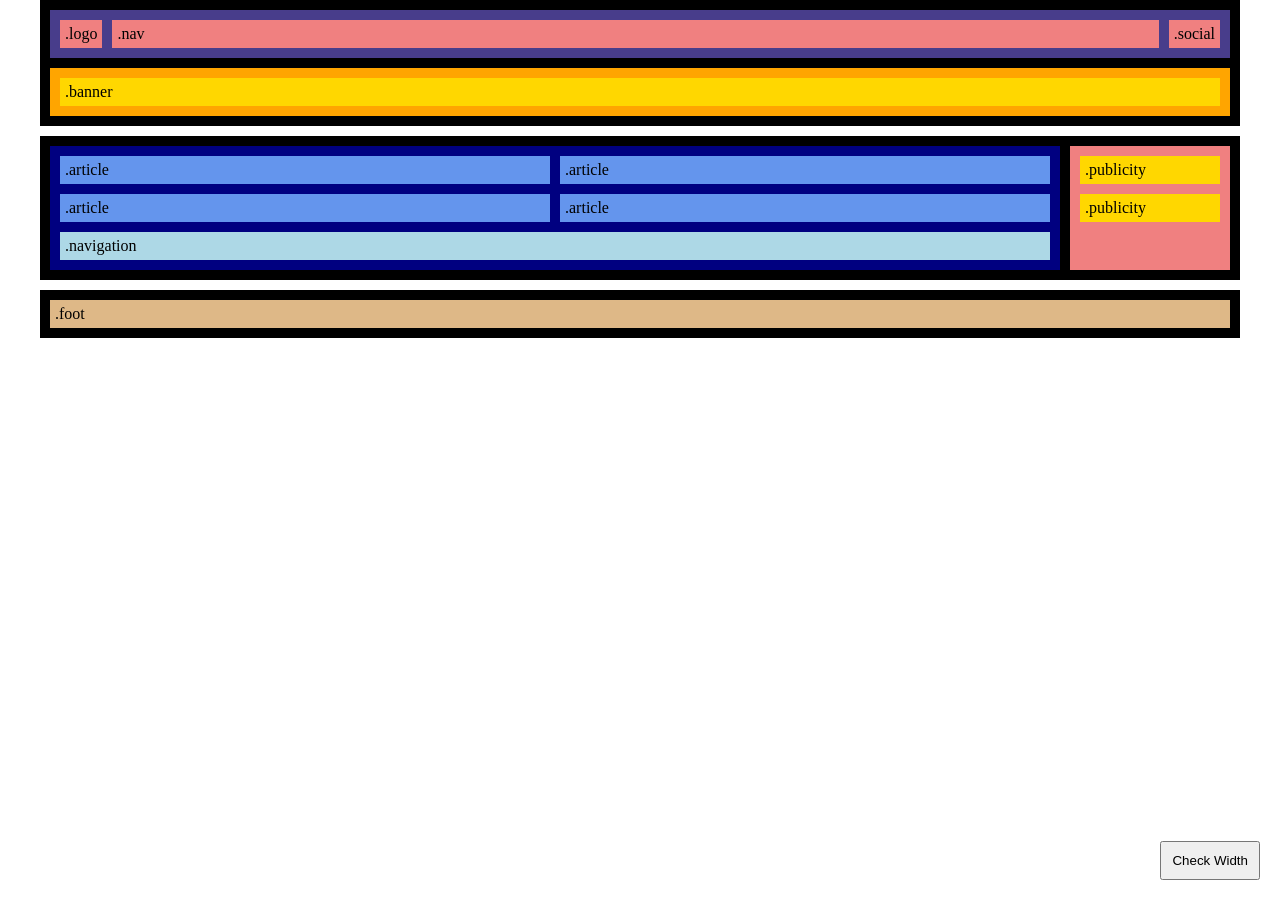
<file: nivell_1/exercici_1/index.html>
<!DOCTYPE html>
<html lang="en">
<head>
  <meta charset="UTF-8">
  <meta name="viewport" content="width=device-width,initial-scale=1.0">
  <title>S1.T1.N1.E1</title>
  <link rel="stylesheet" href="style.css">
</head>
<body>
  <header>
    <div id="div1">
      <div class="logo">.logo</div>
      <div class="nav">.nav</div>
      <div class="social">.social</div>
    </div>
    <div id="div2">
      <div class="banner">.banner</div>
    </div>
  </header>
  <main>
    <div id="div3">
      <div class="article">.article</div>
      <div class="article">.article</div>
      <div class="article">.article</div>
      <div class="article">.article</div>
      <div class="navigation">.navigation</div>
    </div>
    <div id="div4">
      <div class="publicity">.publicity</div>
      <div class="publicity">.publicity</div>
    </div>
  </main>
  <footer>
    <div class="foot">.foot</div>
  </footer>
  <button id="check-width-btn" style="position: fixed; bottom: 20px; right: 20px; z-index: 1000; padding: 10px; cursor: pointer;">
    Check Width
  </button>
  <script>
    document.getElementById('check-width-btn').onclick = function() {
      const width = window.innerWidth;
      alert("window.innerWidth is " + width + "px");
    };
  </script>
</body>
</html>
</file>
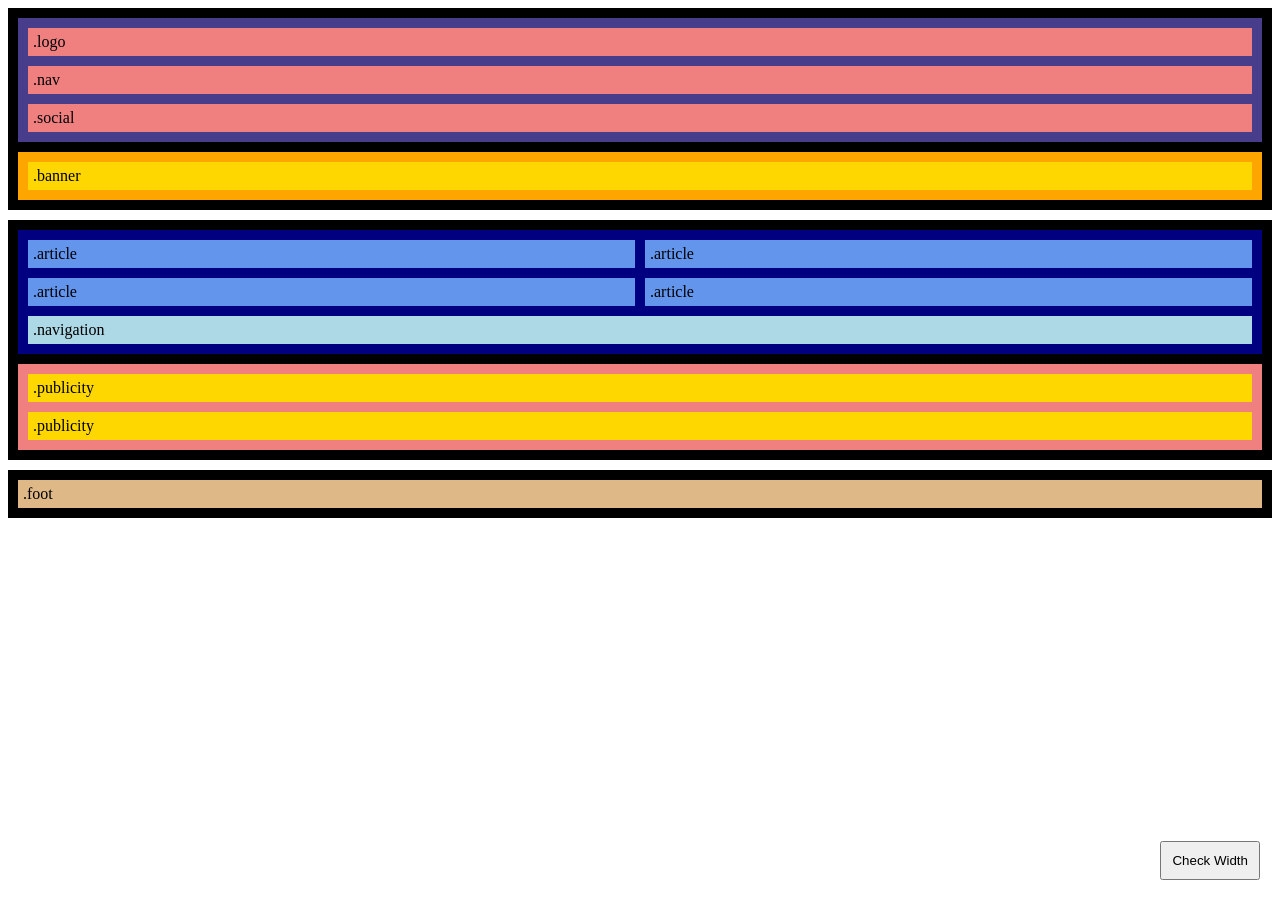
<file: nivell_1/exercici_2/index.html>
<!DOCTYPE html>
<html lang="en">
<head>
  <meta charset="UTF-8">
  <meta name="viewport" content="width=device-width,initial-scale=1.0">
  <title>S1.T1.N1.E2</title>
  <link rel="stylesheet" href="style.css">
</head>
<body>
  <header>
    <div id="div1">
      <div class="logo">.logo</div>
      <div class="nav">.nav</div>
      <div class="social">.social</div>
    </div>
    <div id="div2">
      <div class="banner">.banner</div>
    </div>
  </header>
  <main>
    <div id="div3">
      <div class="article">.article</div>
      <div class="article">.article</div>
      <div class="article">.article</div>
      <div class="article">.article</div>
      <div class="navigation">.navigation</div>
    </div>
    <div id="div4">
      <div class="publicity">.publicity</div>
      <div class="publicity">.publicity</div>
    </div>
  </main>
  <footer>
    <div class="foot">.foot</div>
  </footer>
  <button id="check-width-btn" style="position: fixed; bottom: 20px; right: 20px; z-index: 1000; padding: 10px; cursor: pointer;">
    Check Width
  </button>
  <script>
    document.getElementById('check-width-btn').onclick = function() {
      const width = window.innerWidth;
      alert("window.innerWidth is " + width + "px");
    };
  </script>
</body>
</html>
</file>
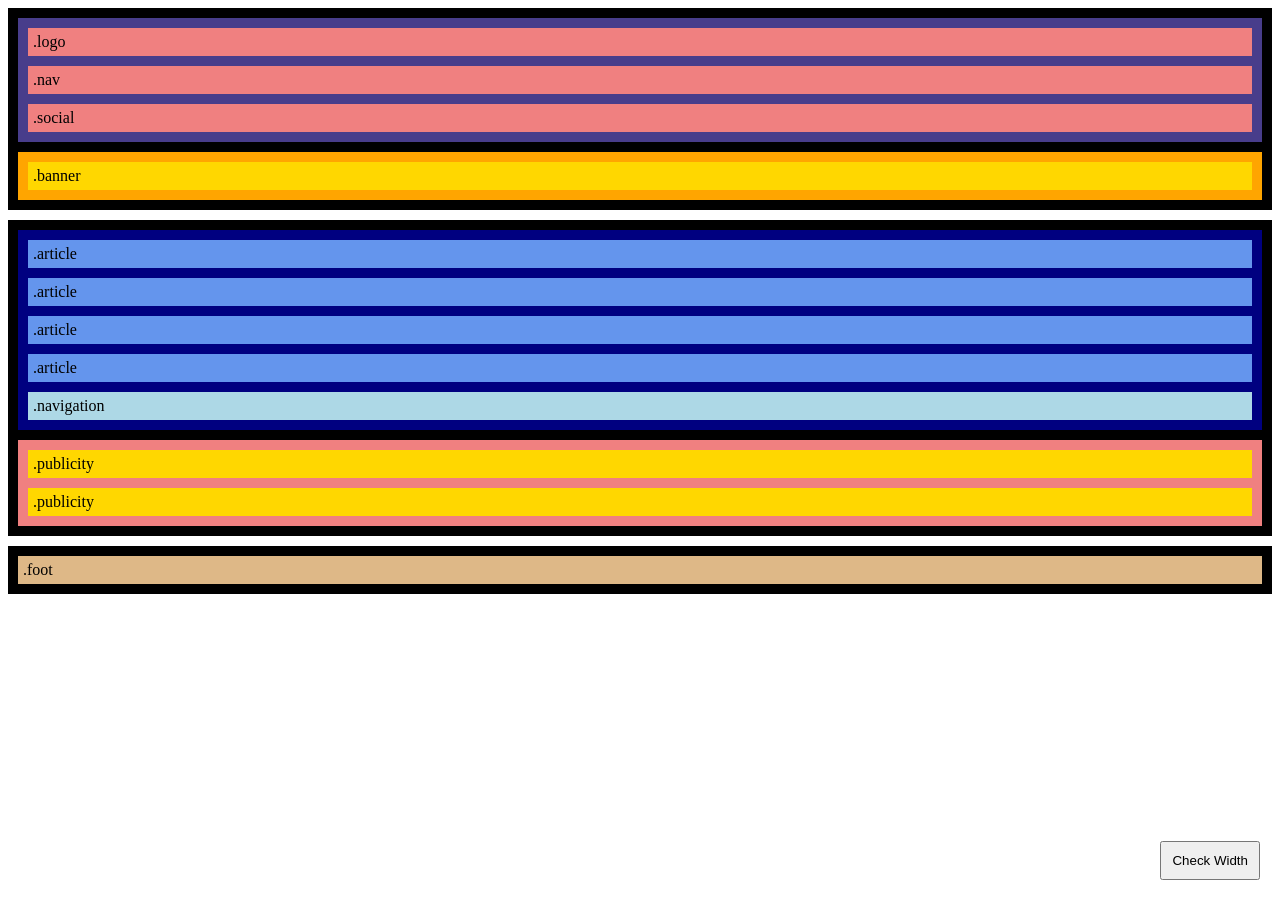
<file: nivell_1/exercici_3/index.html>
<!DOCTYPE html>
<html lang="en">
<head>
  <meta charset="UTF-8">
  <meta name="viewport" content="width=device-width,initial-scale=1.0">
  <title>S1.T1.N1.E3</title>
  <link rel="stylesheet" href="style.css">
</head>
<body>
  <header>
    <div id="div1">
      <div class="logo">.logo</div>
      <div class="nav">.nav</div>
      <div class="social">.social</div>
    </div>
    <div id="div2">
      <div class="banner">.banner</div>
    </div>
  </header>
  <main>
    <div id="div3">
      <div class="article">.article</div>
      <div class="article">.article</div>
      <div class="article">.article</div>
      <div class="article">.article</div>
      <div class="navigation">.navigation</div>
    </div>
    <div id="div4">
      <div class="publicity">.publicity</div>
      <div class="publicity">.publicity</div>
    </div>
  </main>
  <footer>
    <div class="foot">.foot</div>
  </footer>
  <button id="check-width-btn" style="position: fixed; bottom: 20px; right: 20px; z-index: 1000; padding: 10px; cursor: pointer;">
    Check Width
  </button>
  <script>
    document.getElementById('check-width-btn').onclick = function() {
      const width = window.innerWidth;
      alert("window.innerWidth is " + width + "px");
    };
  </script>
</body>
</html>
</file>
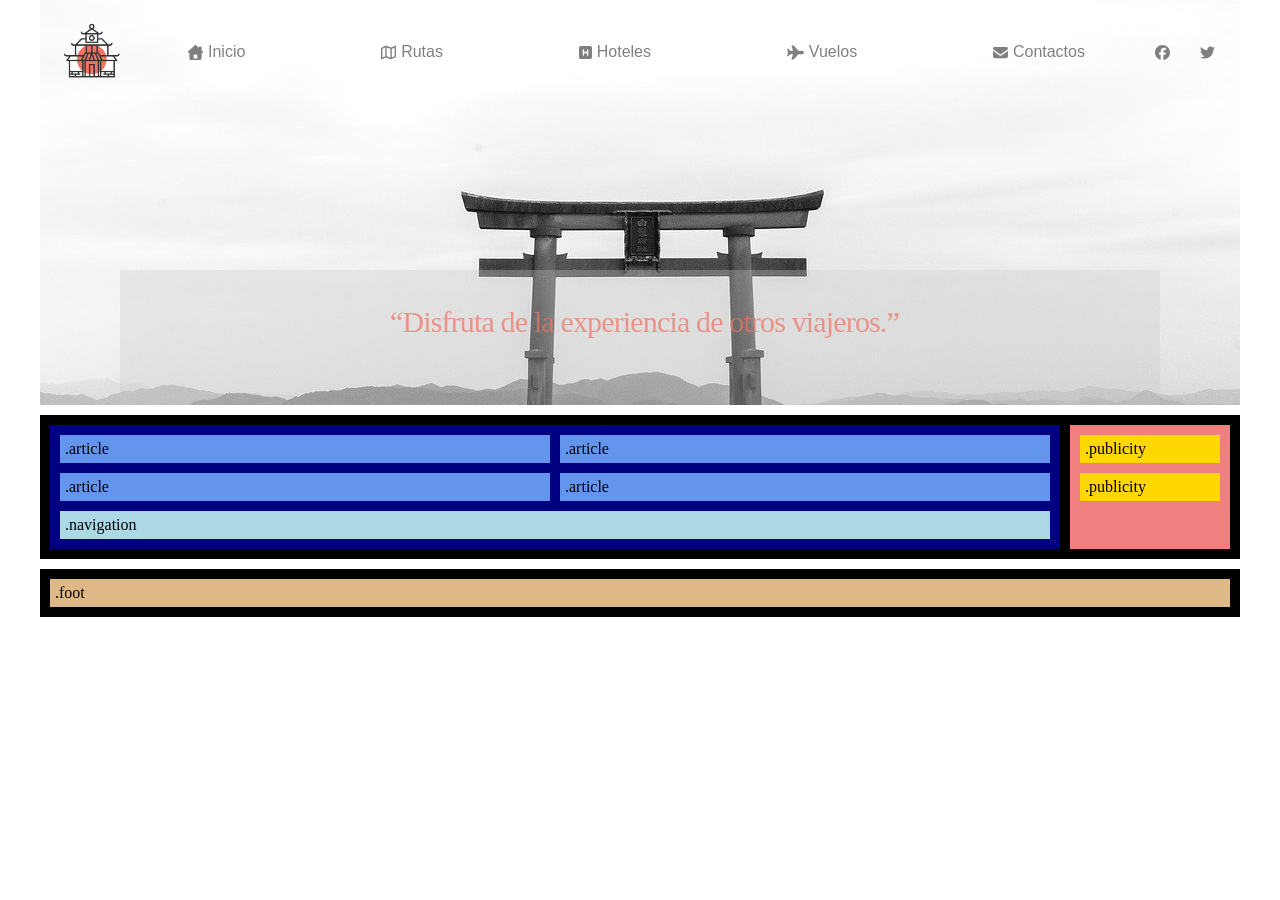
<file: nivell_2/exercici_4/index.html>
<!DOCTYPE html>
<html lang="en">
<head>
  <meta charset="UTF-8">
  <meta name="viewport" content="width=device-width,initial-scale=1.0">
  <title>S1.T1.N2.E4</title>
  <link rel="stylesheet" href="style.css">
</head>
<body>
  <header>
    <div id="div1">
      <div class="logo">
        <img width="63" height="60" src="images/favicon.ico" alt="Japan tourism favicon">
      </div>
      <div class="nav">
          <a href="#">
            <svg id="house" width="15" height="15" xmlns="http://www.w3.org/2000/svg" viewBox="0 0 512 512"><path d="M234.2 8.6c12.3-11.4 31.3-11.4 43.5 0L368 92.3 368 80c0-17.7 14.3-32 32-32l32 0c17.7 0 32 14.3 32 32l0 101.5 37.8 35.1c9.6 9 12.8 22.9 8 35.1S493.2 272 480 272l-16 0 0 176c0 35.3-28.7 64-64 64l-288 0c-35.3 0-64-28.7-64-64l0-176-16 0c-13.2 0-25-8.1-29.8-20.3s-1.6-26.2 8-35.1l224-208zM240 320c-26.5 0-48 21.5-48 48l0 96 128 0 0-96c0-26.5-21.5-48-48-48l-32 0z"/></svg>
            <span>Inicio</span>
          </a>
          <a href="#">
            <svg id="map" width="15" height="15" xmlns="http://www.w3.org/2000/svg" viewBox="0 0 512 512"><path d="M512 48c0-8.3-4.3-16-11.3-20.4s-15.9-4.8-23.3-1.1L352.5 88.1 180 29.4c-13.7-4.7-28.7-3.8-41.9 2.3L13.8 90.3C5.4 94.2 0 102.7 0 112L0 464c0 8.2 4.2 15.9 11.1 20.3s15.6 4.9 23.1 1.4l127.3-59.9 170.7 56.9c13.7 4.6 28.5 3.7 41.6-2.5l124.4-58.5c8.4-4 13.8-12.4 13.8-21.7l0-352zM144 82.1l0 299-96 45.2 0-299 96-45.2zm48 303.3l0-301.1 128 43.5 0 300.3-128-42.7zM368 134l96-47.4 0 298.2-96 45.2 0-296z"/></svg>
            <span>Rutas</span>
          </a>
          <a href="#">
            <svg id="hotel" width="13" height="15" xmlns="http://www.w3.org/2000/svg" viewBox="0 0 448 512"><path d="M64 32C28.7 32 0 60.7 0 96L0 416c0 35.3 28.7 64 64 64l320 0c35.3 0 64-28.7 64-64l0-320c0-35.3-28.7-64-64-64L64 32zM320 168l0 176c0 13.3-10.7 24-24 24s-24-10.7-24-24l0-64-96 0 0 64c0 13.3-10.7 24-24 24s-24-10.7-24-24l0-176c0-13.3 10.7-24 24-24s24 10.7 24 24l0 64 96 0 0-64c0-13.3 10.7-24 24-24s24 10.7 24 24z"/></svg>
            <span>Hoteles</span>
          </a>
          <a href="#">
            <svg id="airplane" width="17" height="15" xmlns="http://www.w3.org/2000/svg" viewBox="0 0 576 512"><path d="M520 200c30.9 0 56 25.1 56 56s-25.1 56-56 56l-127.3 0-159.2 173.6c-6.1 6.6-14.6 10.4-23.6 10.4l-43.7 0c-10.9 0-18.6-10.7-15.2-21.1l54.3-162.9-99.7 0-52.8 66c-3 3.8-7.6 6-12.5 6l-19.8 0c-10.4 0-18-9.8-15.5-19.9L32 256 5 147.9C2.4 137.8 10.1 128 20.5 128l19.8 0c4.9 0 9.5 2.2 12.5 6l52.8 66 99.7 0-54.3-162.9C147.6 26.7 155.3 16 166.2 16l43.7 0c9 0 17.5 3.8 23.6 10.4L392.7 200 520 200z"/></svg>
            <span>Vuelos</span>
          </a>
          <a href="#">
            <svg id="envelope" width="15" height="15" xmlns="http://www.w3.org/2000/svg" viewBox="0 0 512 512"><path d="M48 64c-26.5 0-48 21.5-48 48 0 15.1 7.1 29.3 19.2 38.4l208 156c17.1 12.8 40.5 12.8 57.6 0l208-156c12.1-9.1 19.2-23.3 19.2-38.4 0-26.5-21.5-48-48-48L48 64zM0 196L0 384c0 35.3 28.7 64 64 64l384 0c35.3 0 64-28.7 64-64l0-188-198.4 148.8c-34.1 25.6-81.1 25.6-115.2 0L0 196z"/></svg>
            <span>Contactos</span>
          </a>
      </div>
      <div class="social">
        <a href="#">
          <svg id="facebook" width="15" height="15" xmlns="http://www.w3.org/2000/svg" viewBox="0 0 512 512"><path d="M512 256C512 114.6 397.4 0 256 0S0 114.6 0 256C0 376 82.7 476.8 194.2 504.5l0-170.3-52.8 0 0-78.2 52.8 0 0-33.7c0-87.1 39.4-127.5 125-127.5 16.2 0 44.2 3.2 55.7 6.4l0 70.8c-6-.6-16.5-1-29.6-1-42 0-58.2 15.9-58.2 57.2l0 27.8 83.6 0-14.4 78.2-69.3 0 0 175.9C413.8 494.8 512 386.9 512 256z"/></svg>
        </a>
        <a href="#">
          <svg id="twitter" width="15" height="15" xmlns="http://www.w3.org/2000/svg" viewBox="0 0 512 512"><path d="M459.4 151.7c.3 4.5 .3 9.1 .3 13.6 0 138.7-105.6 298.6-298.6 298.6-59.5 0-114.7-17.2-161.1-47.1 8.4 1 16.6 1.3 25.3 1.3 49.1 0 94.2-16.6 130.3-44.8-46.1-1-84.8-31.2-98.1-72.8 6.5 1 13 1.6 19.8 1.6 9.4 0 18.8-1.3 27.6-3.6-48.1-9.7-84.1-52-84.1-103l0-1.3c14 7.8 30.2 12.7 47.4 13.3-28.3-18.8-46.8-51-46.8-87.4 0-19.5 5.2-37.4 14.3-53 51.7 63.7 129.3 105.3 216.4 109.8-1.6-7.8-2.6-15.9-2.6-24 0-57.8 46.8-104.9 104.9-104.9 30.2 0 57.5 12.7 76.7 33.1 23.7-4.5 46.5-13.3 66.6-25.3-7.8 24.4-24.4 44.8-46.1 57.8 21.1-2.3 41.6-8.1 60.4-16.2-14.3 20.8-32.2 39.3-52.6 54.3z"/></svg>
        </a>
      </div>
    </div>
    <div id="div2">
      <div class="banner"><q>Disfruta de la experiencia de otros viajeros.</q></div>
    </div>
  </header>
  <main>
    <div id="div3">
      <div class="article">.article</div>
      <div class="article">.article</div>
      <div class="article">.article</div>
      <div class="article">.article</div>
      <div class="navigation">.navigation</div>
    </div>
    <div id="div4">
      <div class="publicity">.publicity</div>
      <div class="publicity">.publicity</div>
    </div>
  </main>
  <footer>
    <div class="foot">.foot</div>
  </footer>
  <!--
  <button id="check-width-btn" style="position: fixed; bottom: 20px; right: 20px; z-index: 1000; padding: 10px; cursor: pointer;">
    Check Width
  </button>
  <script>
    document.getElementById('check-width-btn').onclick = function() {
      const width = window.innerWidth;
      alert("window.innerWidth is " + width + "px");
    };
  </script>
  -->
</body>
</html>
</file>
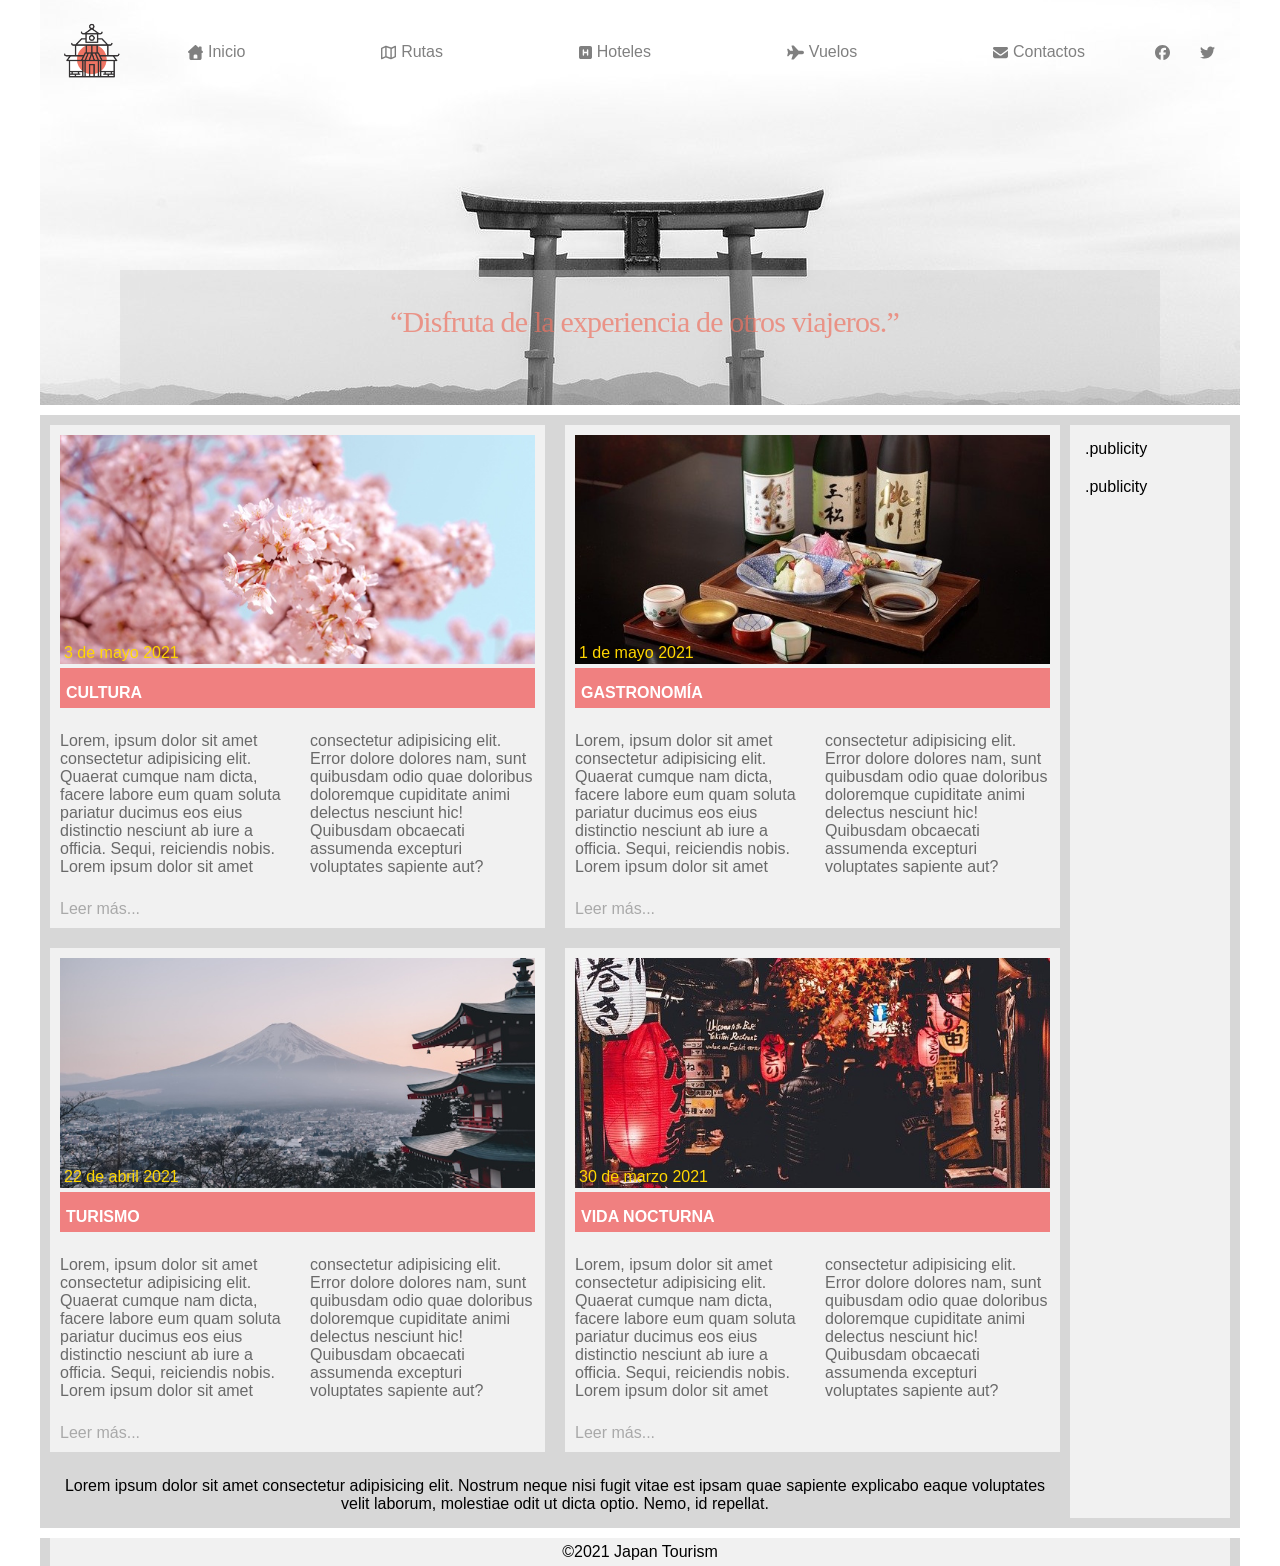
<file: nivell_2/exercici_5/index.html>
<!DOCTYPE html>
<html lang="en">
<head>
  <meta charset="UTF-8">
  <meta name="viewport" content="width=device-width,initial-scale=1.0">
  <title>S1.T1.N2.E5</title>
  <link rel="stylesheet" href="style.css">
</head>
<body>
  <header>
    <div id="div1">
      <div class="logo">
        <img width="63" height="60" src="images/favicon.ico" alt="Japan tourism favicon">
      </div>
      <div class="nav">
          <a href="#">
            <svg id="house" width="15" height="15" xmlns="http://www.w3.org/2000/svg" viewBox="0 0 512 512"><path d="M234.2 8.6c12.3-11.4 31.3-11.4 43.5 0L368 92.3 368 80c0-17.7 14.3-32 32-32l32 0c17.7 0 32 14.3 32 32l0 101.5 37.8 35.1c9.6 9 12.8 22.9 8 35.1S493.2 272 480 272l-16 0 0 176c0 35.3-28.7 64-64 64l-288 0c-35.3 0-64-28.7-64-64l0-176-16 0c-13.2 0-25-8.1-29.8-20.3s-1.6-26.2 8-35.1l224-208zM240 320c-26.5 0-48 21.5-48 48l0 96 128 0 0-96c0-26.5-21.5-48-48-48l-32 0z"/></svg>
            <span>Inicio</span>
          </a>
          <a href="#">
            <svg id="map" width="15" height="15" xmlns="http://www.w3.org/2000/svg" viewBox="0 0 512 512"><path d="M512 48c0-8.3-4.3-16-11.3-20.4s-15.9-4.8-23.3-1.1L352.5 88.1 180 29.4c-13.7-4.7-28.7-3.8-41.9 2.3L13.8 90.3C5.4 94.2 0 102.7 0 112L0 464c0 8.2 4.2 15.9 11.1 20.3s15.6 4.9 23.1 1.4l127.3-59.9 170.7 56.9c13.7 4.6 28.5 3.7 41.6-2.5l124.4-58.5c8.4-4 13.8-12.4 13.8-21.7l0-352zM144 82.1l0 299-96 45.2 0-299 96-45.2zm48 303.3l0-301.1 128 43.5 0 300.3-128-42.7zM368 134l96-47.4 0 298.2-96 45.2 0-296z"/></svg>
            <span>Rutas</span>
          </a>
          <a href="#">
            <svg id="hotel" width="13" height="15" xmlns="http://www.w3.org/2000/svg" viewBox="0 0 448 512"><path d="M64 32C28.7 32 0 60.7 0 96L0 416c0 35.3 28.7 64 64 64l320 0c35.3 0 64-28.7 64-64l0-320c0-35.3-28.7-64-64-64L64 32zM320 168l0 176c0 13.3-10.7 24-24 24s-24-10.7-24-24l0-64-96 0 0 64c0 13.3-10.7 24-24 24s-24-10.7-24-24l0-176c0-13.3 10.7-24 24-24s24 10.7 24 24l0 64 96 0 0-64c0-13.3 10.7-24 24-24s24 10.7 24 24z"/></svg>
            <span>Hoteles</span>
          </a>
          <a href="#">
            <svg id="airplane" width="17" height="15" xmlns="http://www.w3.org/2000/svg" viewBox="0 0 576 512"><path d="M520 200c30.9 0 56 25.1 56 56s-25.1 56-56 56l-127.3 0-159.2 173.6c-6.1 6.6-14.6 10.4-23.6 10.4l-43.7 0c-10.9 0-18.6-10.7-15.2-21.1l54.3-162.9-99.7 0-52.8 66c-3 3.8-7.6 6-12.5 6l-19.8 0c-10.4 0-18-9.8-15.5-19.9L32 256 5 147.9C2.4 137.8 10.1 128 20.5 128l19.8 0c4.9 0 9.5 2.2 12.5 6l52.8 66 99.7 0-54.3-162.9C147.6 26.7 155.3 16 166.2 16l43.7 0c9 0 17.5 3.8 23.6 10.4L392.7 200 520 200z"/></svg>
            <span>Vuelos</span>
          </a>
          <a href="#">
            <svg id="envelope" width="15" height="15" xmlns="http://www.w3.org/2000/svg" viewBox="0 0 512 512"><path d="M48 64c-26.5 0-48 21.5-48 48 0 15.1 7.1 29.3 19.2 38.4l208 156c17.1 12.8 40.5 12.8 57.6 0l208-156c12.1-9.1 19.2-23.3 19.2-38.4 0-26.5-21.5-48-48-48L48 64zM0 196L0 384c0 35.3 28.7 64 64 64l384 0c35.3 0 64-28.7 64-64l0-188-198.4 148.8c-34.1 25.6-81.1 25.6-115.2 0L0 196z"/></svg>
            <span>Contactos</span>
          </a>
      </div>
      <div class="social">
        <a href="#">
          <svg id="facebook" width="15" height="15" xmlns="http://www.w3.org/2000/svg" viewBox="0 0 512 512"><path d="M512 256C512 114.6 397.4 0 256 0S0 114.6 0 256C0 376 82.7 476.8 194.2 504.5l0-170.3-52.8 0 0-78.2 52.8 0 0-33.7c0-87.1 39.4-127.5 125-127.5 16.2 0 44.2 3.2 55.7 6.4l0 70.8c-6-.6-16.5-1-29.6-1-42 0-58.2 15.9-58.2 57.2l0 27.8 83.6 0-14.4 78.2-69.3 0 0 175.9C413.8 494.8 512 386.9 512 256z"/></svg>
        </a>
        <a href="#">
          <svg id="twitter" width="15" height="15" xmlns="http://www.w3.org/2000/svg" viewBox="0 0 512 512"><path d="M459.4 151.7c.3 4.5 .3 9.1 .3 13.6 0 138.7-105.6 298.6-298.6 298.6-59.5 0-114.7-17.2-161.1-47.1 8.4 1 16.6 1.3 25.3 1.3 49.1 0 94.2-16.6 130.3-44.8-46.1-1-84.8-31.2-98.1-72.8 6.5 1 13 1.6 19.8 1.6 9.4 0 18.8-1.3 27.6-3.6-48.1-9.7-84.1-52-84.1-103l0-1.3c14 7.8 30.2 12.7 47.4 13.3-28.3-18.8-46.8-51-46.8-87.4 0-19.5 5.2-37.4 14.3-53 51.7 63.7 129.3 105.3 216.4 109.8-1.6-7.8-2.6-15.9-2.6-24 0-57.8 46.8-104.9 104.9-104.9 30.2 0 57.5 12.7 76.7 33.1 23.7-4.5 46.5-13.3 66.6-25.3-7.8 24.4-24.4 44.8-46.1 57.8 21.1-2.3 41.6-8.1 60.4-16.2-14.3 20.8-32.2 39.3-52.6 54.3z"/></svg>
        </a>
      </div>
    </div>
    <div id="div2">
      <div class="banner"><q>Disfruta de la experiencia de otros viajeros.</q></div>
    </div>
  </header>
  <main>
    <div id="div3">
      <div class="article">
        <div class="img-container">
          <img class="article-img"src="images/sakura.jpg" alt="Almond trees in bloom">
          <div class="article-date">3 de mayo 2021</div>
        </div>
        <div class="article-container">
          <div class="article-title"><span>CULTURA</span></div>
          <div class="article-text">Lorem, ipsum dolor sit amet consectetur adipisicing elit. Quaerat cumque nam dicta, facere labore eum quam soluta pariatur ducimus eos eius distinctio nesciunt ab iure a officia. Sequi, reiciendis nobis. Lorem ipsum dolor sit amet consectetur adipisicing elit. Error dolore dolores nam, sunt quibusdam odio quae doloribus doloremque cupiditate animi delectus nesciunt hic! Quibusdam obcaecati assumenda excepturi voluptates sapiente aut?</div>
          <div class="article-footer">
            <a href="#">Leer más...</a>
          </div>
        </div>
      </div>
      <div class="article">
        <div class="img-container">
          <img class="article-img"src="images/comida.jpg" alt="Japanese food and drinks">
          <div class="article-date">1 de mayo 2021</div>
        </div>
        <div class="article-container">
          <div class="article-title"><span>GASTRONOMÍA</span></div>
          <div class="article-text">Lorem, ipsum dolor sit amet consectetur adipisicing elit. Quaerat cumque nam dicta, facere labore eum quam soluta pariatur ducimus eos eius distinctio nesciunt ab iure a officia. Sequi, reiciendis nobis. Lorem ipsum dolor sit amet consectetur adipisicing elit. Error dolore dolores nam, sunt quibusdam odio quae doloribus doloremque cupiditate animi delectus nesciunt hic! Quibusdam obcaecati assumenda excepturi voluptates sapiente aut?</div>
          <div class="article-footer">
            <a href="#">Leer más...</a>
          </div>
        </div>
      </div>
      <div class="article">
        <div class="img-container">
          <img class="article-img"src="images/fuji.jpg" alt="Mount Fuji">
          <div class="article-date">22 de abril 2021</div>
        </div>
        <div class="article-container">
          <div class="article-title"><span>TURISMO</span></div>
          <div class="article-text">Lorem, ipsum dolor sit amet consectetur adipisicing elit. Quaerat cumque nam dicta, facere labore eum quam soluta pariatur ducimus eos eius distinctio nesciunt ab iure a officia. Sequi, reiciendis nobis. Lorem ipsum dolor sit amet consectetur adipisicing elit. Error dolore dolores nam, sunt quibusdam odio quae doloribus doloremque cupiditate animi delectus nesciunt hic! Quibusdam obcaecati assumenda excepturi voluptates sapiente aut?</div>
          <div class="article-footer">
            <a href="#">Leer más...</a>
          </div>
        </div>
      </div>
      <div class="article">
        <div class="img-container">
          <img class="article-img"src="images/noche.jpg" alt="Japanese stalls selling food on the street">
          <div class="article-date">30 de marzo 2021</div>
        </div>
        <div class="article-container">
          <div class="article-title"><span>VIDA NOCTURNA</span></div>
          <div class="article-text">Lorem, ipsum dolor sit amet consectetur adipisicing elit. Quaerat cumque nam dicta, facere labore eum quam soluta pariatur ducimus eos eius distinctio nesciunt ab iure a officia. Sequi, reiciendis nobis. Lorem ipsum dolor sit amet consectetur adipisicing elit. Error dolore dolores nam, sunt quibusdam odio quae doloribus doloremque cupiditate animi delectus nesciunt hic! Quibusdam obcaecati assumenda excepturi voluptates sapiente aut?</div>
          <div class="article-footer">
            <a href="#">Leer más...</a>
          </div>
        </div>
      </div>
      <div class="navigation">Lorem ipsum dolor sit amet consectetur adipisicing elit. Nostrum neque nisi fugit vitae est ipsam quae sapiente explicabo eaque voluptates velit laborum, molestiae odit ut dicta optio. Nemo, id repellat.</div>
    </div>
    <div id="div4">
      <div class="publicity">.publicity</div>
      <div class="publicity">.publicity</div>
    </div>
  </main>
  <footer>
    <div class="foot">
      <span>&copy;2021 Japan Tourism</span>
    </div>
  </footer>
  <!--
  <button id="check-width-btn" style="position: fixed; bottom: 20px; right: 20px; z-index: 1000; padding: 10px; cursor: pointer;">
    Check Width
  </button>
  <script>
    document.getElementById('check-width-btn').onclick = function() {
      const width = window.innerWidth;
      alert("window.innerWidth is " + width + "px");
    };
  </script>
  -->
</body>
</html>
</file>
<file: nivell_1/exercici_1/style.css>
* {
  box-sizing: border-box;
  /*outline: 1px solid black;*/
}
body, header, main, #div1, #div3, #div4 {
  display: flex;
  flex-direction: column;
  gap: 10px;
}
body {
  margin: 0 auto;
  scrollbar-width: none;
}
body::-webkit-scrollbar {
  display: none;
}
header, main, footer {
  background-color: black;
}
header, main, footer, #div1, #div2, #div3, #div4 {
  padding: 10px;
}  
#div1 {
  background-color: darkslateblue;
}
#div2 {
  background-color: orange;
}
#div3 {
  background-color: navy;
}
#div4 {
  background-color: lightcoral;
}
.logo, .nav, .social, .banner, .article, .navigation, .publicity, .foot {
  padding: 5px;
}
.logo {
  background-color: lightcoral;
}
.nav {
  background-color: lightcoral;
}
.social {
  background-color: lightcoral;
}
.banner {
  background-color: gold;
}
.article {
  background-color: cornflowerblue;
}
.navigation {
  background-color: lightblue;
}
.publicity {
  background-color: gold;
}
.foot {
  background-color: burlywood;
}
@media (min-width: 700px) {
  #div3 {
    display: grid;
    grid-template-columns: 1fr 1fr;
    grid-template-rows: 1fr 1fr auto;
  }
  .navigation {
    grid-column: 1/3;
  }
}
@media (min-width: 1120px) {
  body {
    max-width: 1200px;
  }
  main, #div1 {
    flex-direction:row;
  }
  #div3 {
    flex: 1 1 auto;
  }
  #div4 {
    flex: 0 0 160px;
  }
  .logo, .social {
    flex: 0 0 auto;
  }
  .nav {
    flex: 1 1 auto;
  }
}
</file>
<file: nivell_1/exercici_2/style.css>
* {
  box-sizing: border-box;
  /*outline: 1px solid black;*/
}
body, header, main, #div1, #div3, #div4 {
  display: flex;
  flex-direction: column;
  gap: 10px;
}
header, main, footer {
  background-color: black;
}
header, main, footer, #div1, #div2, #div3, #div4 {
  padding: 10px;
}  
#div1 {
  background-color: darkslateblue;
}
#div2 {
  background-color: orange;
}
#div3 {
  background-color: navy;
}
#div4 {
  background-color: lightcoral;
}
.logo, .nav, .social, .banner, .article, .navigation, .publicity, .foot {
  padding: 5px;
}
.logo {
  background-color: lightcoral;
}
.nav {
  background-color: lightcoral;
}
.social {
  background-color: lightcoral;
}
.banner {
  background-color: gold;
}
.article {
  background-color: cornflowerblue;
}
.navigation {
  background-color: lightblue;
}
.publicity {
  background-color: gold;
}
.foot {
  background-color: burlywood;
}
@media (min-width: 700px) {
  #div3 {
    display: grid;
    grid-template-columns: 1fr 1fr;
    grid-template-rows: 1fr 1fr auto;
  }
  .navigation {
    grid-column: 1/3;
  }
}
</file>
<file: nivell_1/exercici_3/style.css>
* {
  box-sizing: border-box;
  /*outline: 1px solid black;*/
}
body, header, main, #div1, #div3, #div4 {
  display: flex;
  flex-direction: column;
  gap: 10px;
}
header, main, footer {
  background-color: black;
}
header, main, footer, #div1, #div2, #div3, #div4 {
  padding: 10px;
}  
#div1 {
  background-color: darkslateblue;
}
#div2 {
  background-color: orange;
}
#div3 {
  background-color: navy;
}
#div4 {
  background-color: lightcoral;
}
.logo, .nav, .social, .banner, .article, .navigation, .publicity, .foot {
  padding: 5px;
}
.logo {
  background-color: lightcoral;
}
.nav {
  background-color: lightcoral;
}
.social {
  background-color: lightcoral;
}
.banner {
  background-color: gold;
}
.article {
  background-color: cornflowerblue;
}
.navigation {
  background-color: lightblue;
}
.publicity {
  background-color: gold;
}
.foot {
  background-color: burlywood;
}
</file>
<file: nivell_2/exercici_4/style.css>
* {
  box-sizing: border-box;
  /*outline: 1px solid black;*/
}
body, header, main, #div1, #div3, #div4 {
  display: flex;
  flex-direction: column;
  gap: 10px;
}
#div1 {
  color: rgb(128, 128, 128);
  gap: 20px;
}
#div2 {
  display: flex;
  justify-content: center;
}
body {
  margin: 0 auto;
  scrollbar-width: none;
}
body::-webkit-scrollbar {
  display: none;
}
main, footer {
  background-color: black;
}
header, main, footer, #div1, #div3, #div4 {
  padding: 10px;
}
header {
  background-image: url('images/torii_gate.png');
  background-position: center;
  justify-content: space-between;
  min-height: 405px;
  padding-bottom: 0;
}
#div1 a {
  align-items: center;
  border-radius: 5px;
  display: flex;
  padding: 5px;
}
#div1 a:hover {
  background-color: rgb(128, 128, 128);
  color: white;
}
#div1 a:hover svg{
  fill: white;
}  
.nav a {
  color: rgb(128, 128, 128);
  font-family: Arial;
  gap: 5px;
  text-decoration: none;
}
#div1 svg {
  fill: rgb(128, 128, 128);
}
.nav {
  display: flex;
  justify-content: space-between;
}
#div3 {
  background-color: navy;
}
#div4 {
  background-color: lightcoral;
}
.banner {
  background-color: rgba(200, 200, 200, 0.33);
  color: rgba(238, 116, 99, 0.71);
  display: flex;
  font-family: Georgia;
  font-size: 30px;
  height: 135px;
  justify-content: center;
  letter-spacing: -0.85px;
  padding-left: 9px;
  padding-top: 35px;
  width: 95%;
  max-width: 1040px;
}
.article, .navigation, .publicity, .foot {
  padding: 5px;
}
.social {
  display: flex;
  gap: 20px;
}
.article {
  background-color: cornflowerblue;
}
.navigation {
  background-color: lightblue;
}
.publicity {
  background-color: gold;
}
.foot {
  background-color: burlywood;
}
@media (min-width: 700px) {
  #div3 {
    display: grid;
    grid-template-columns: 1fr 1fr;
    grid-template-rows: 1fr 1fr auto;
  }
  .navigation {
    grid-column: 1/3;
  }
}
@media (min-width: 1120px) {
  body {
    max-width: 1200px;
  }
  main, #div1 {
    flex-direction:row;
  }
  #div1 {
    align-items: center;
    gap: 60px;
  }
  #div3 {
    flex: 1 1 auto;
  }
  #div4 {
    flex: 0 0 160px;
  }
  .logo, .social {
    flex: 0 0 auto;
  }
  .nav {
    flex: 1 1 auto;
  }
}
</file>
<file: nivell_2/exercici_5/style.css>
* {
  box-sizing: border-box;
  /*outline: 1px solid black;*/
}
a {
  text-decoration: none;
}
body, header, main, #div1, #div4 {
  display: flex;
  flex-direction: column;
  gap: 10px;
}
header, main, #div1, #div4 {
  padding: 10px;
}
#div3 {
  display: flex;
  flex-direction: column;
  gap: 20px;
}
body {
  font-family: Arial;
  margin: 0 auto;
  scrollbar-width: none;
}
body::-webkit-scrollbar {
  display: none;
}
header {
  background-image: url('images/torii_gate.png');
  background-position: center;
  justify-content: space-between;
  min-height: 405px;
  padding-bottom: 0;
}
main, footer {
  background-color: rgb(215,215,215);
}
footer {
  padding: 0 10px;
}
#div1 {
  color: rgb(128,128,128);
  gap: 20px;
}
#div2 {
  display: flex;
  justify-content: center;
}
#div1 a {
  align-items: center;
  border-radius: 5px;
  display: flex;
  padding: 5px;
}
#div1 a:hover {
  background-color: rgb(128,128,128);
  color: white;
}
#div1 svg {
  fill: rgb(128, 128, 128);
}
#div1 a:hover svg{
  fill: white;
}  
#div3 {
  /*background-color: rgb(241,241,241);*/
}
#div4 {
  background-color: rgb(241,241,241);
}  
.nav {
  display: flex;
  justify-content: space-between;
}
.nav a {
  color: rgb(128,128,128);
  gap: 5px;
}
.social {
  display: flex;
  gap: 20px;
}
.banner {
  background-color: rgba(200,200,200,0.33);
  color: rgba(238,116,99,0.71);
  display: flex;
  font-family: Georgia;
  font-size: 30px;
  height: 135px;
  justify-content: center;
  letter-spacing: -0.85px;
  padding-left: 9px;
  padding-top: 35px;
  width: 95%;
  max-width: 1040px;
}
.navigation, .publicity, .foot{
  padding: 5px;
}
.article, .foot {
  background-color: rgb(241,241,241);
}
.foot {
  display: flex;
  flex-direction: row;
  justify-content: center;
}

.article {
  display: flex;
  flex-direction: column;
  padding: 10px;
  gap: 4px;
}
.img-container {
  position: relative;
}
.article-img {
  display: block;
  width: 100%;
}
.article-date {
  bottom: 2px;
  color: gold;
  left: 4px;
  position: absolute;
}
.article-container {
  display: flex;
  flex-direction: column;
  gap: 24px;
}
.article-title {
  background-color: lightcoral;
  color: white;
  display: flex;
  flex-direction: column;
  font-weight: bold;
  height: 40px;
  justify-content: end;
  padding: 6px;
}
.article-text {
  color:dimgray;
  column-count: 2;
  column-gap: 25px;
}
.article-footer a {
  color: darkgray;
}
.navigation {
  color: black;
  text-align: center;
}

@media (min-width: 700px) {
  #div3 {
    display: grid;
    grid-template-columns: 1fr 1fr;
    grid-template-rows: 1fr 1fr auto;
  }
  .navigation {
    grid-column: 1/3;
  }
}
@media (min-width: 1120px) {
  body {
    max-width: 1200px;
  }
  main, #div1 {
    flex-direction:row;
  }
  #div1 {
    align-items: center;
    gap: 60px;
  }
  #div3 {
    flex: 1 1 auto;
  }
  #div4 {
    flex: 0 0 160px;
  }
  .logo, .social {
    flex: 0 0 auto;
  }
  .nav {
    flex: 1 1 auto;
  }
}
</file>
